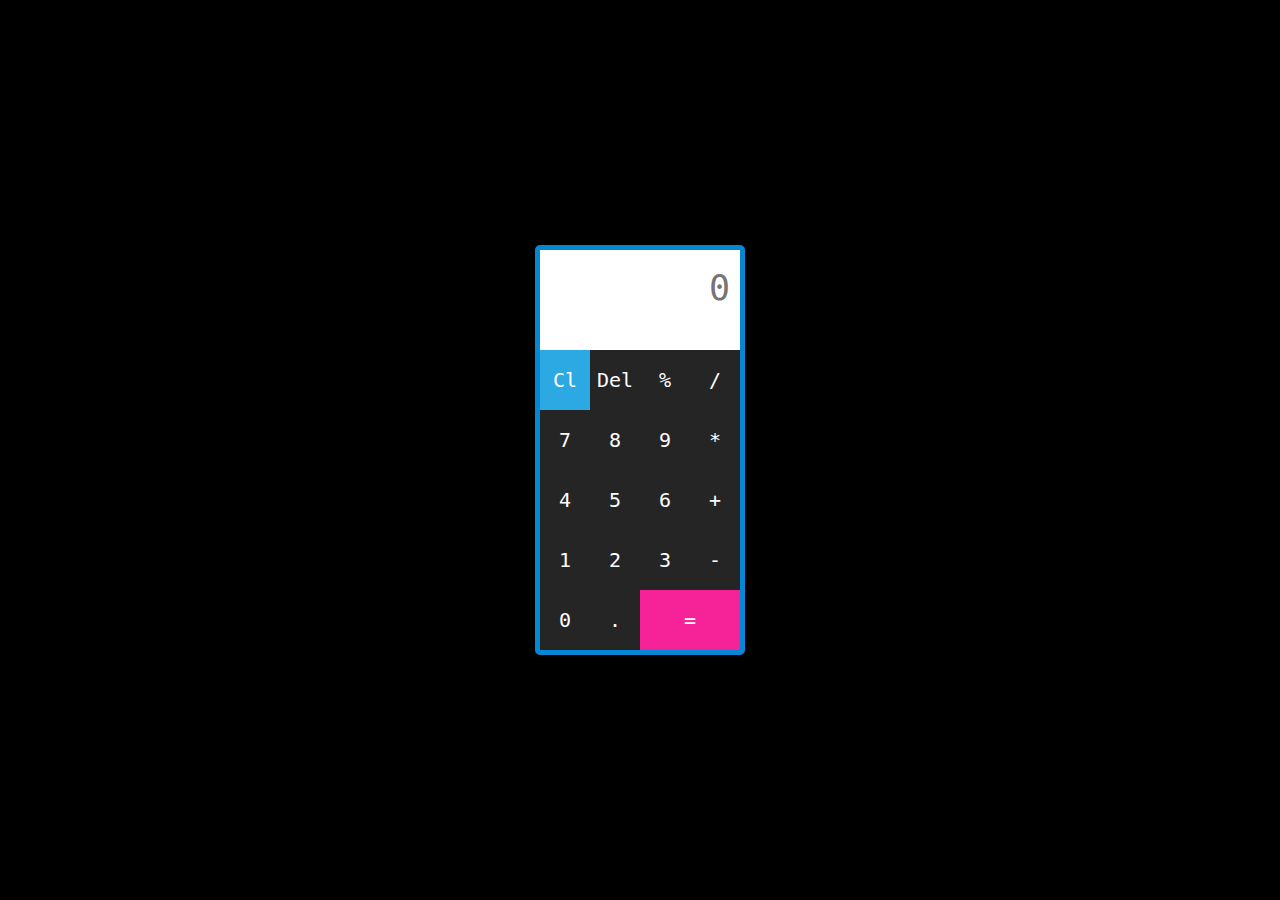
<file: calcutor task3/index.html>
<!DOCTYPE html>
<html lang="en">
<head>
    <meta charset="UTF-8">
    <meta name="viewport" content="width=device-width, initial-scale=1.0">
    <link rel="stylesheet" href="style.css">
    
    <title>Calcultor</title>
</head>
<body>
    <div class="calc"> 
        <input type="text" placeholder="0"id="calc" >
        <button onclick="Clear()" style="background-color:rgb(44,168,226);">Cl</button>
        <button onclick="Delete()">Del</button>
        <button onclick="display('%')">%</button>
        <button onclick="display('/')">/</button>
        <button onclick="display('7')">7</button>
        <button onclick="display('8')">8</button>
        <button onclick="display('9')">9</button>
        <button onclick="display('*')">*</button>
        <button onclick="display('4')">4</button>
        <button onclick="display('5')">5</button>
        <button onclick="display('6')">6</button>
        <button onclick="display('+')">+</button>
        <button onclick="display('1')">1</button>
        <button onclick="display('2')">2</button>
        <button onclick="display('3')">3</button>
        <button onclick="display('-')">-</button>
        <button onclick="display('0')">0</button>
        <button onclick="display('.')">.</button>
        <button onclick="calc('=')"style="width:100px; background-color:rgb(245,35,151);">=</button>

    </div>
    <script src="script.js"></script>
</body>
</html>
</file>
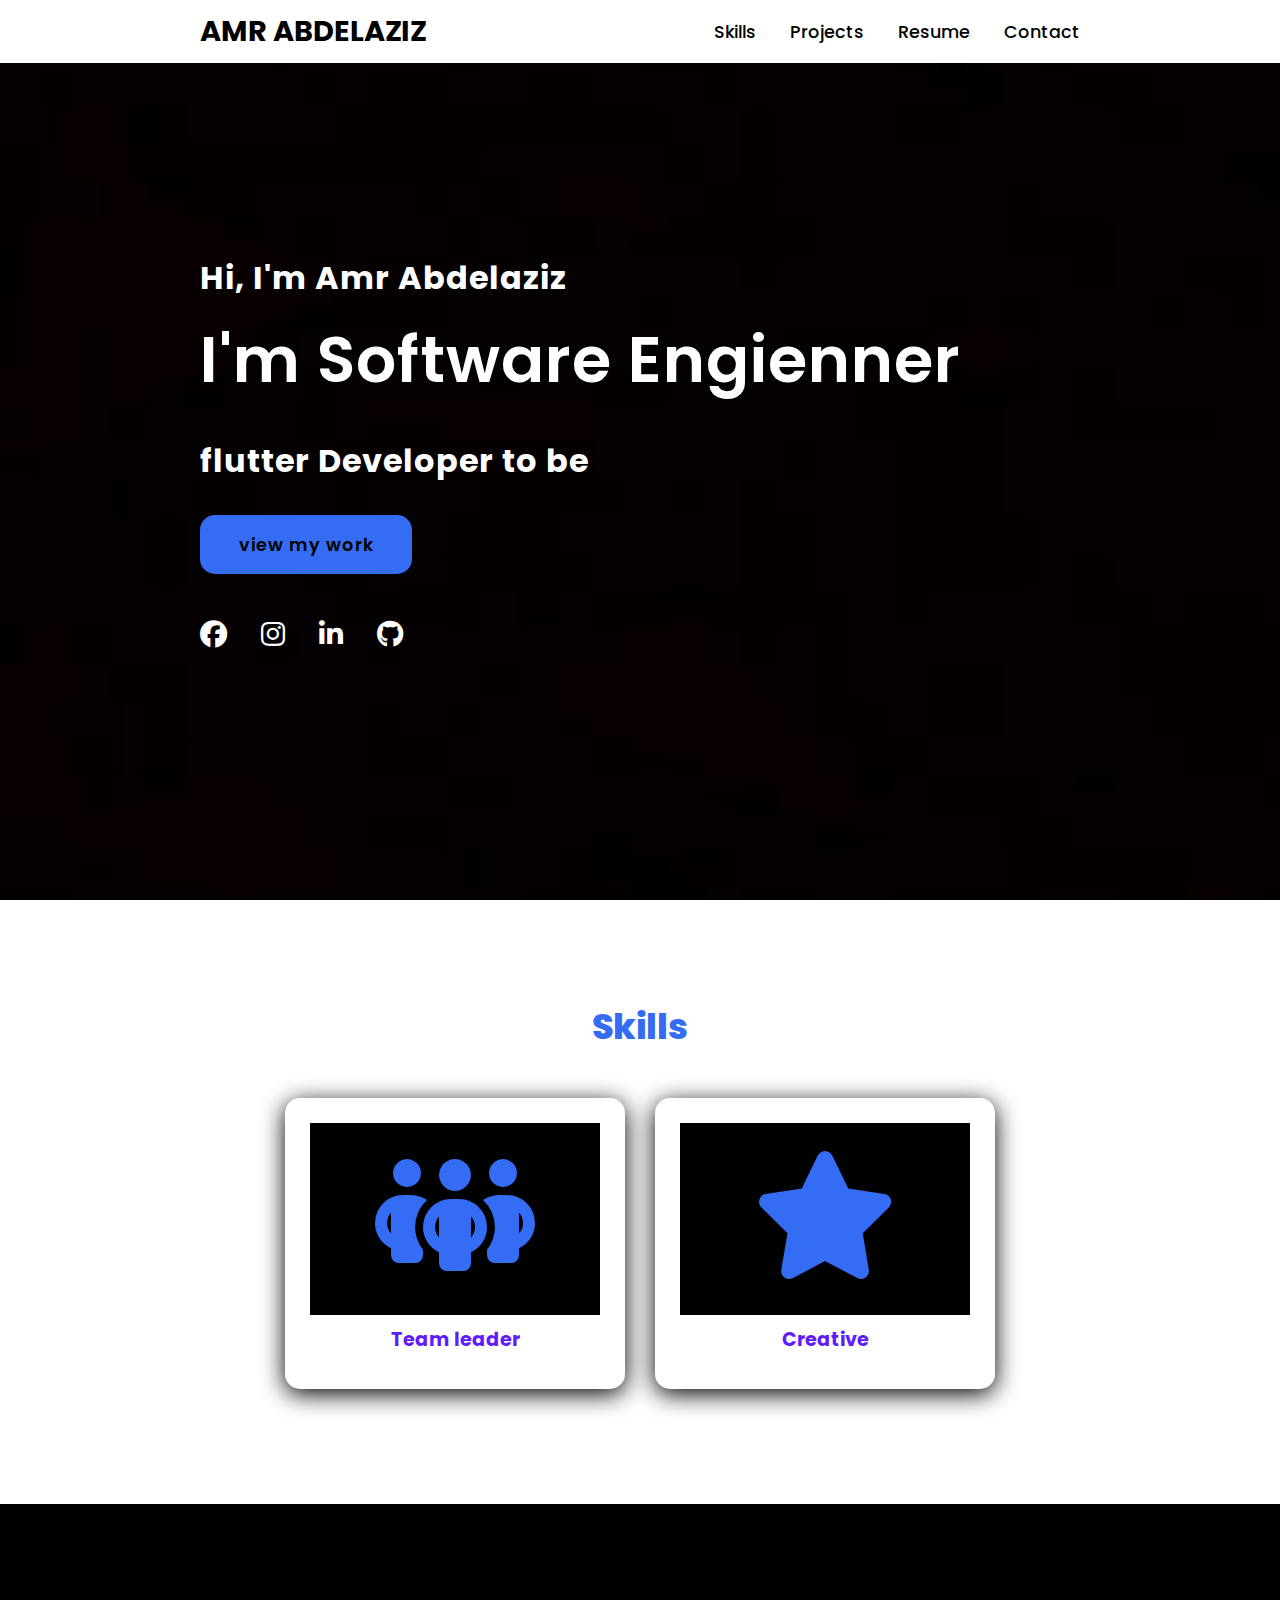
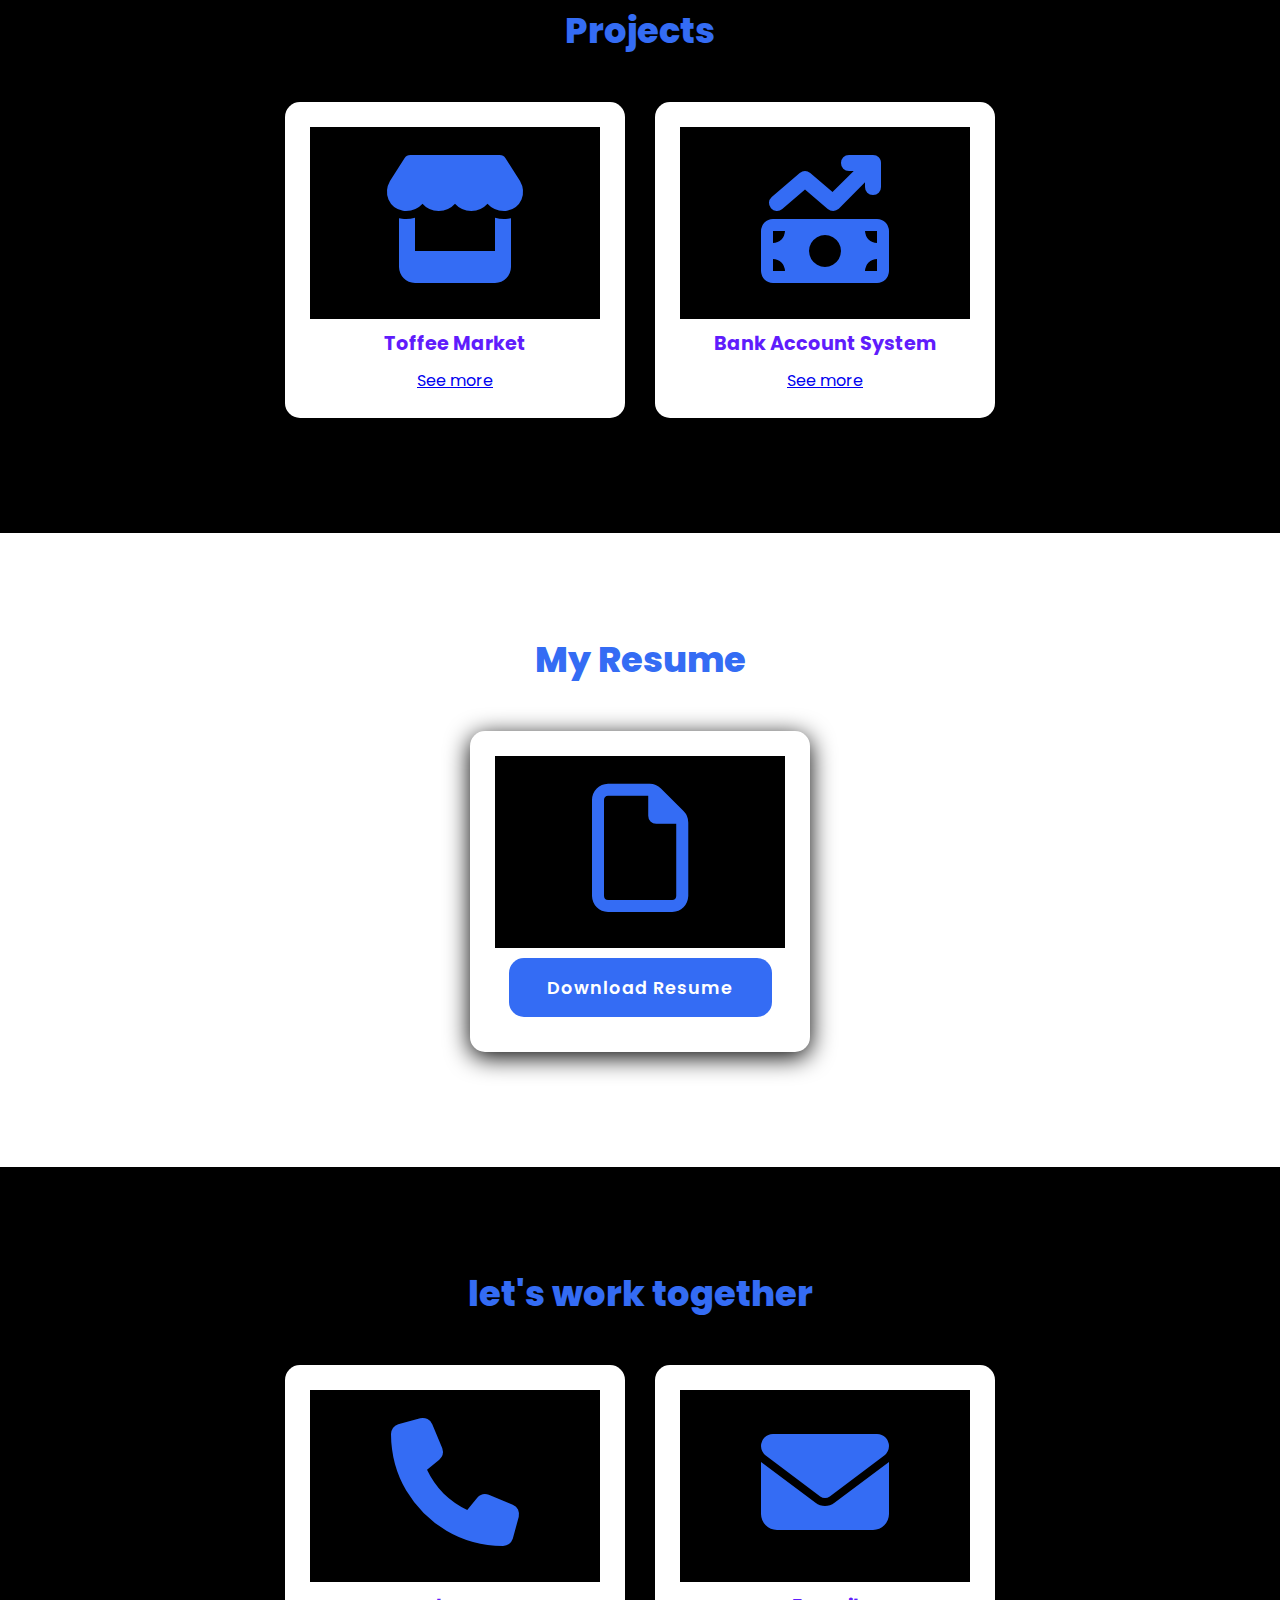
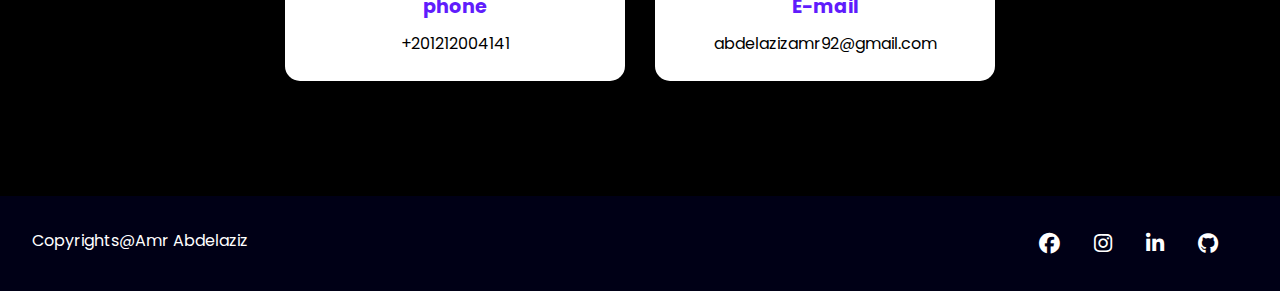
<file: portfolio task1/index.html>
<!DOCTYPE html>
<html lang="en">

<head>
    <meta charset="UTF-8">
    <meta name="viewport" content="width=device-width, initial-scale=1.0">
    <link rel="stylesheet" href="https://cdnjs.cloudflare.com/ajax/libs/font-awesome/6.4.0/css/all.min.css">
    <link rel="stylesheet" href="style.css">
    <title>Amr Abdelaziz</title>
</head>

<body>
    <header>
        <a href="#" class="logo">Amr Abdelaziz</a>
        <nav class="navigation">
            <a href="#skills">Skills</a>
            <a href="#projects">Projects</a>
            <a href="#resume">Resume</a>
            <a href="#contact">Contact</a>
        </nav>
    </header>

    <section class="main" id ="About">
        <div> 
            <h3>Hi, I'm Amr Abdelaziz<br><span>I'm Software Engienner</span></h3>
            <h3>flutter Developer to be</h3>
            <a href="#projects" class='main-btn'>view my work</a>
            <div class="social-icons">
                <a target="_blank" href="https://web.facebook.com/amr.abdelaziz.566/"><i class="fa-brands fa-facebook"></i></a>
                <a target="_blank" href="https://www.instagram.com/amr_abdelaziiiz/"><i class="fa-brands fa-instagram"></i></a>
                <a target="_blank" href="https://www.linkedin.com/in/amr-abdelaziz-855127237/"><i class="fa-brands fa-linkedin-in"></i></a>
                <a target="_blank" href="https://github.com/AmrAbdelaziz20"><i class="fa-brands fa-github"></i></a>
            </div>
        </div>

    </section>
    <section classs="cards" id="skills">
        <h2 class="title">Skills</h2>
        <div class="content">
            <div class="card">
                <div class="icons">
                    <i class="fa-sharp fa-solid fa-people-group"></i>
                </div>
                <div class="info">
                    <h3>Team leader</h3>
                </div>                
            </div>
            <div class="card">
                <div class="icons">
                    <i class="fa-solid fa-star"></i>
                </div>
                <div class="info">
                    <h3>Creative</h3>
                </div>                
            </div>      
    </section>
    <section class="projects" id="projects">
        <h2 class="title">Projects</h2>
        <div class="content">

            <div class="card">
                <div class="icons">
                    <i class="fa-solid fa-store"></i>
                </div>
                <div class="info">
                    <h3>Toffee Market</h3>
                    <a href="https://github.com/AmrAbdelaziz20/Toffee_market.git">See more</a>
                </div>                
            </div>
            <div class="card">
                <div class="icons">
                    <i class="fa-solid fa-money-bill-trend-up"></i>
                </div>
                <div class="info">
                    <h3>Bank Account System</h3>
                    <a href="https://github.com/ahm2003/BankAccount.git">See more</a>
                </div>                
            </div>
        </div>
        </section>
        <section class="resume" id="resume">
            <h2 class="title">My Resume</h2>
        <div class="content">
            <div class="card">
                <div class="icons">
                    <i class="fa-regular fa-file"></i>
                </div>
                <div class="info">
                    <a href="file:///C:/Users/Amr/Downloads/Resume-Amr-Abdelaziz%20(1).pdf" class='download-btn'>Download Resume</a>
                </div>                
            </div>
        </div>
        </section>
        <section class="projects" id="contact">
            <h2 class="title">let's work together</h2>
        <div class="content">
            <div class="card">
                <div class="icons">
                    <i class="fa-solid fa-phone"></i>
                </div>
                <div class="info">
                    <h3>phone</h3>
                    <p>+201212004141</p>
                </div>                
            </div>
            <div class="card">
                <div class="icons">
                    <i class="fa-solid fa-envelope"></i>
                </div>
                <div class="info">
                    <h3>E-mail</h3>
                    <p>abdelazizamr92@gmail.com</p>
                </div>                
            </div>
        </div>
        </section>

        <footer class="footer">
            <p>Copyrights@<span>Amr Abdelaziz</span></p>
            <div class="social-icons">
                <a target="_blank" href="https://web.facebook.com/amr.abdelaziz.566/"><i class="fa-brands fa-facebook"></i></a>
                <a target="_blank" href="https://www.instagram.com/amr_abdelaziiiz/"><i class="fa-brands fa-instagram"></i></a>
                <a target="_blank" href="https://www.linkedin.com/in/amr-abdelaziz-855127237/"><i class="fa-brands fa-linkedin-in"></i></a>
                <a target="_blank" href="https://github.com/AmrAbdelaziz20"><i class="fa-brands fa-github"></i></a>
            </div>
    
        </footer>
</body>
</html>
</file>
<file: calcutor task3/style.css>
*{
    margin: 0;
    padding: 0;
    box-sizing: border-box;
}
body{
    display: flex;
    justify-content: center;
    align-items: center;
    height: 100vh;
    background-color: #000000;
}
.calc{
    border: 5px rgb(4, 136, 213) solid;
    border-radius: 5px;
    display: grid;
    grid-template-columns: repeat(4,50px);
}
input{
    grid-column: span 4;
    border: none;
    height: 100px;
    text-align: end;
    padding: 0 10px 25px;
    font-size: 35px;
    font-family: monospace;
    outline: none;
}
button{
    width: 50px;
    height: 60px;
    background-color: #252525;
    border: none;
    outline: none;
    font-size: 20px;
    color: #fff;
    font-family: monospace;
}
button:active{
    background-color: rgb(28, 197, 25);
}
</file>
<file: portfolio task1/style.css>
@import url('https://fonts.googleapis.com/css2?family=Poppins:ital,wght@0,100;0,200;0,300;0,400;0,500;0,600;0,700;0,800;0,900;1,100;1,200;1,300;1,400;1,500;1,600;1,700;1,800;1,900&display=swap');

* {
    font-family: 'Poppins', sans-serif;
    margin: 0;
    padding: 0;
    box-sizing: border-box;
    scroll-behavior: smooth;
}

header {
    background-color: #ffffff;
    width: 100%;
    position: fixed;
    z-index: 999;
    display: flex;
    justify-content: space-between;
    align-items: center;
    padding: 10px 200px;

}

.logo {
    text-decoration: none;
    color: #000000;
    text-transform: uppercase;
    font-weight: 700;
    font-size: 1.8em;
}

.navigation a {
    color: #000000;
    text-decoration: none;
    font-size: 1.1em;
    font-weight: 500;
    padding-left: 30px;
}

.navigation a:hover {
    color: #601cfc;
}

section {
    padding: 100px 200px;
}

.projects{
    background-color: #000000;
}
.main {
    color: #000000;
    width: 100%;
    min-height: 100vh;
    display: flex;
    align-items: center;
    background-color: #000000;
    background: url(images/BACK.jpg);
    background-size: cover;
    background-position: center;
    background-attachment: fixed;
}
#resume{
    background-color: #ffffff;
}
#resume a{
    margin :10px;
}
.download-btn {
    color: #ffffff;
    background-color: #346cf4;
    text-decoration: none;
    font-size: 1.1em;
    font-weight: 600;
    display: inline-block;
    padding: 0.9375em 2.1875em;
    letter-spacing: 1px;
    border-radius: 15px;
    margin-bottom: 40px;
    transition: 0.7 ease;
}
.main h3 span {
    display: inline-block;
    margin-top: 10px;
    color: #fff;
    font-size: 2em;
    font-weight: 600;
}

.main h3 {
    color: #fff;
    font-size: 2em;
    font-weight: 700;
    letter-spacing: 1px;
    margin-top: 10px;
    margin-bottom: 30px;
}

.main-btn {
    color: #000000;
    background-color: #346cf4;
    text-decoration: none;
    font-size: 1.1em;
    font-weight: 600;
    display: inline-block;
    padding: 0.9375em 2.1875em;
    letter-spacing: 1px;
    border-radius: 15px;
    margin-bottom: 40px;
    transition: 0.7 ease;
}

.main-btn:hover {
    background-color: #293964;
    transform: scale(1.1);
}

.social-icons a {
    color: #fff;
    font-size: 1.7em;
    padding-right: 30px;
}
.title{
    display: flex;
    justify-content: center;
    color: #346cf4;
    font-size: 2.2em;
    font-weight: 800;
    margin-bottom: 30px;
}
.content{
    display: flex;
    justify-content: center;
    justify-items: center;
    flex-direction: row;
    flex-wrap: wrap;
}
.card{
    background-color: #fff;
    width: 21.25em;
    box-shadow: 0 5px 25px rgba(1 1 1 /154);
    border-radius: 15px;
    justify-content: center;
    padding: 25px;
    margin: 15px;
    transition: 0.7s ease;
}
.card:hover{
    transform: scale(1.1);
}
.icons{
    color: #346cf4;
    font-size: 8em;
    text-align: center;
    background-color: #000000;
}
.info{
    text-align: center;
}
.info h3{
    color: #601cfc;
    font-size: 1.2em;
    font-weight: 700;
    margin: 10px;
}
.Contact.icons{
    font-size: 4.5em;
}
.Contact.info h3{
    color: #000;
}
.Contact.info p{
    font-size: 1.5em;
}
.footer{
    background-color: #000016;
    color: #fff;
    padding: 2em;
    display: flex;
    justify-content: space-between;
}
.footer-title span{
    color:#346cf4;
}
.footer .social-icons a{
    font-size: 1.3em;
} 
@media (max-width:1023px){
    header{
        padding: 12px 20px;
    }

    .navigation a{
        font-size: 1em;
        padding-left: 12px;
    }

    .title{
        font-size: 1.8em;
    }

    section{
        padding: 80px 20px;
    }

    .main-content h2{
        font-size:1em ;
    }

    .main-content h3{
        font-size: 1.6em;
    }

    .content{
        flex-direction: column;
        align-items: center;
    }

}
@media (max-width:641px){
    body{
        font-size: 12px ;
    }
    .main-content h2{
        font-size: 0.8em;
    }
    .main-content h3{
        font-size: 1.4em;
    }
}
@media (max-width:300px){
    body{
        font-size: 10px;
    }
}
</file>
